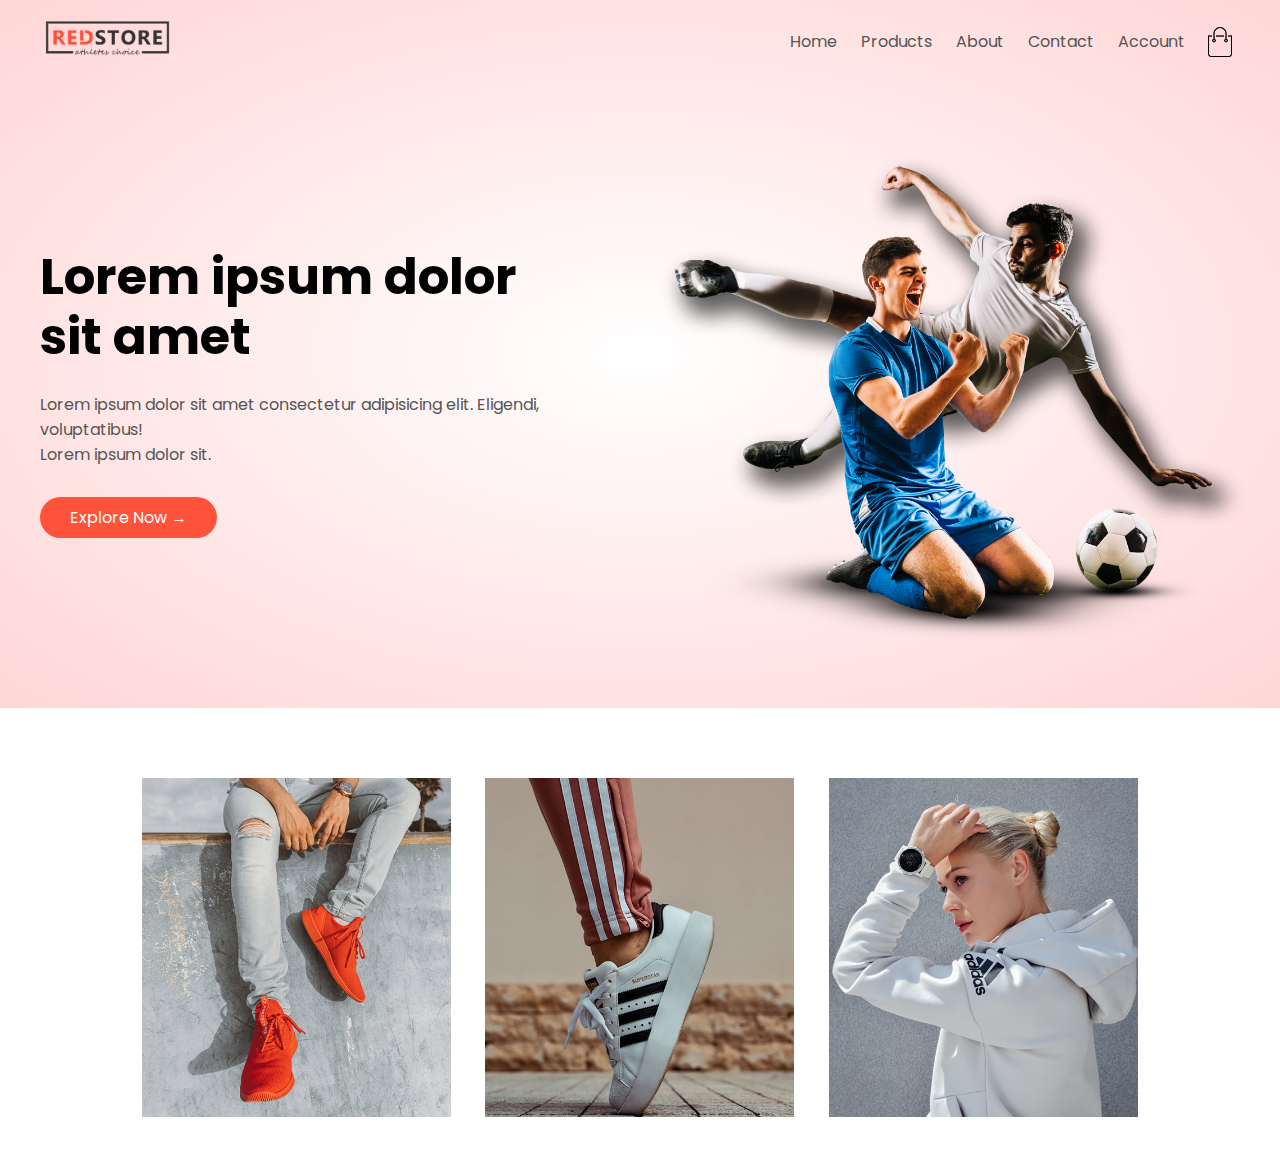
<file: Html css only/Ecommerce/index.html>
<!DOCTYPE html>
<html lang="en">
<head>
    <meta charset="UTF-8">
    <meta http-equiv="X-UA-Compatible" content="IE=edge">
    <meta name="viewport" content="width=device-width, initial-scale=1.0">
    <title>Ecommerce Website</title>
    <link rel="stylesheet" href="style.css">
    <link rel="preconnect" href="https://fonts.googleapis.com">
    <link rel="preconnect" href="https://fonts.gstatic.com" crossorigin>
    <link href="https://fonts.googleapis.com/css2?family=Poppins:wght@200;300;400;500;600;700;900&family=Roboto:wght@100&display=swap" rel="stylesheet"> 
</head>
<body>
    <header>
        <nav>
            <div class="logo">
                <img src="images/logo.png" alt="" width="125px">
            </div>
            <div class="nav-links">
                <ul>
                    <li><a href="#">Home</a></li>
                    <li><a href="#">Products</a></li>
                    <li><a href="#">About</a></li>
                    <li><a href="#">Contact</a></li>
                    <li><a href="#">Account</a></li>
                </ul>
            </div>
            <img src="images/cart.png" alt="" width="30px" height="30px">
        </nav>

        <div class="row">
            <div class="col-2">
                <h1>Lorem ipsum dolor <br> sit amet</h1>
                <p>
                    Lorem ipsum dolor sit amet consectetur adipisicing elit. Eligendi, voluptatibus! <br>Lorem ipsum dolor sit.
                </p>
                <a href="#" class="btn">Explore Now &#8594;</a>
            </div>
            <div class="col-2">
                <img src="images/image1.png" alt="">
            </div>
        </div>
    </header>

    <section class="category">
        <div class="sm">
        <div class="row">
            <div class="col-3">
                <img src="images/category-1.jpg" alt="">
            </div>
            <div class="col-3">
                <img src="images/category-2.jpg" alt="">
            </div>
            <div class="col-3">
                <img src="images/category-3.jpg" alt="">
            </div>
        </div>
        </div>
    </section>
</body>
</html>
</file>
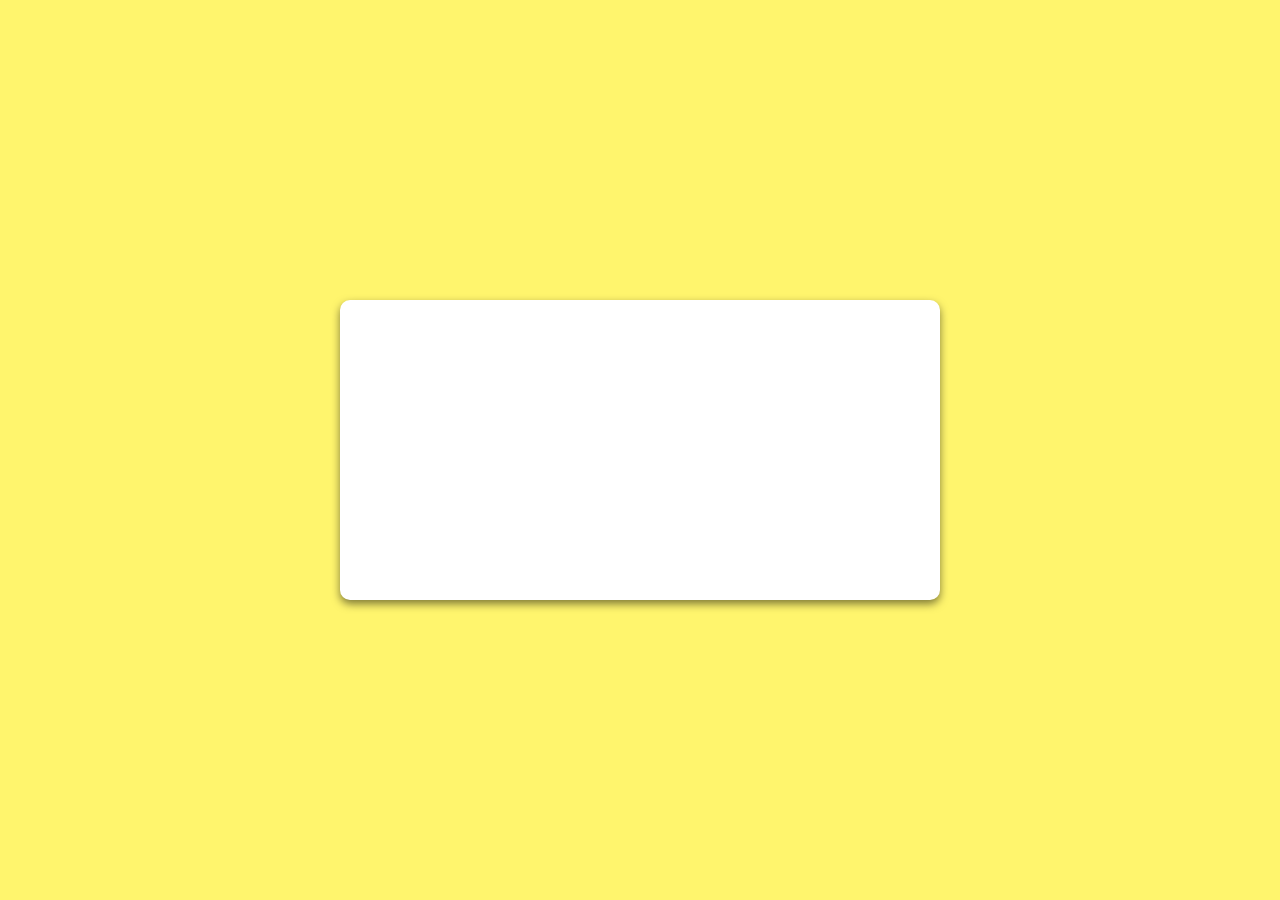
<file: HtmlCssJs/EmojiRating/index.html>
<!DOCTYPE html>
<html lang="en">

<head>
    <meta charset="UTF-8">
    <meta http-equiv="X-UA-Compatible" content="IE=edge">
    <meta name="viewport" content="width=device-width, initial-scale=1.0">
    <title>Document</title>
    <!-- <script src="https://kit.fontawesome.com/32f2c1337c.js" crossorigin="anonymous"></script> -->
    <link rel="stylesheet" href="https://cdnjs.cloudflare.com/ajax/libs/font-awesome/6.1.1/css/all.min.css"
        integrity="sha512-KfkfwYDsLkIlwQp6LFnl8zNdLGxu9YAA1QvwINks4PhcElQSvqcyVLLD9aMhXd13uQjoXtEKNosOWaZqXgel0g=="
        crossorigin="anonymous" referrerpolicy="no-referrer" />
        <link rel="stylesheet" href="style.css">
</head>

<body>
    <div class="feedback-container">
        <div class="emojis">
            <i class="fa-regular fa-face-angry fa-4x face"></i>
            <i class="fa-regular fa-face-frown fa-4x face"></i>
            <i class="fa-regular fa-face-meh fa-4x face"></i>
            <i class="fa-regular fa-face-smile fa-4x face"></i>
            <i class="fa-regular fa-face-laugh fa-4x face"></i>
        </div>
        <div class="stars">
            <i class="fa-solid fa-star fa-2x active"></i>
            <i class="fa-solid fa-star fa-2x"></i>
            <i class="fa-solid fa-star fa-2x"></i>
            <i class="fa-solid fa-star fa-2x"></i>
            <i class="fa-solid fa-star fa-2x"></i>
        </div>
    </div>

    <script  src="index.js"></script>
</body>

</html>
</file>
<file: Html css only/Ecommerce/style.css>
*{
    margin: 0;
    padding: 0;
    box-sizing: border-box;
}

body{
    font-family: 'Poppins', sans-serif;
}

header nav{
    display: flex;
    align-items: center;
    padding: 20px;
}
.nav-links{
    flex: 1;
    text-align: right;
    /* background-color: aqua; */
}

.nav-links ul{
    display: inline-block;
    list-style: none;
}
.nav-links ul li{
    display: inline-block;
    margin-right: 20px;
}
a{
    text-decoration: none;
    color: #555;
}

p{
    color: #555;
}

header{
    max-width: 100vw;
    padding-left: 25px;
    padding-right: 25px;
    background: radial-gradient(#fff,#ffd6d6);
    margin-bottom: 70px;
}

.row{
    display: flex;
    align-items: center;
    flex-wrap: wrap;
    justify-content: space-around;
}

.col-2{
    flex-basis: 50%;
    min-width: 300px;
    padding-left: 15px;
}
.col-2 img{
    max-width: 100%;
    padding: 50px 0;
}

.col-2 h1{
    font-size: 50px;
    line-height: 60px;
    margin: 25px 0;
}

.btn{
    display: inline-block;
    background-color: #ff523b;
    color: #fff;
    padding: 8px 30px;
    margin: 30px 0;
    border-radius: 30px;
    transition: background-color 0.5s;
}

.btn:hover{
    background-color: #563434;
}

.categories{
    margin: 70px 0;
}

.col-3{
    flex-basis: 30%;
    min-width: 250px;
    margin-bottom: 30px;
}

.col-3 img{
    width: 100%;
}

.sm{
    max-width: 1080px;
    margin: auto;
    padding-left: 25px;
    padding-right: 25px;
}
</file>
<file: HtmlCssJs/EmojiRating/style.css>
*{
    margin: 0;
    padding: 0;
    box-sizing: border-box;
}

body{
    display: flex;
    align-items: center;
    justify-content: center;
    height: 100vh;
    background-color: #FFF56D;
}

.feedback-container{
    background-color: white;
    height: 300px;
    width: 600px;
    box-shadow: 0 4px 8px rgba(0,0,0,0.5);
    border-radius: 10px;
    position: relative;
}

.emojis{
    position: absolute;
    left: 50%;
    transform: translate(-50%);
    top: 30%;
    width: 4em;
    height: 4em;
    display: flex;
    border-radius: 50%;
    overflow: hidden;
}

.face{
    margin-right: .1em;
    transform: translate(0); /*1.1em*/
    transition: transform .1s;
}

.stars{
    position: absolute;
    left: 50%;
    transform: translate(-50%);
    bottom: 30%;
    color: lightgrey;
}

.fa-star.active{
    color: gold;
}
</file>
